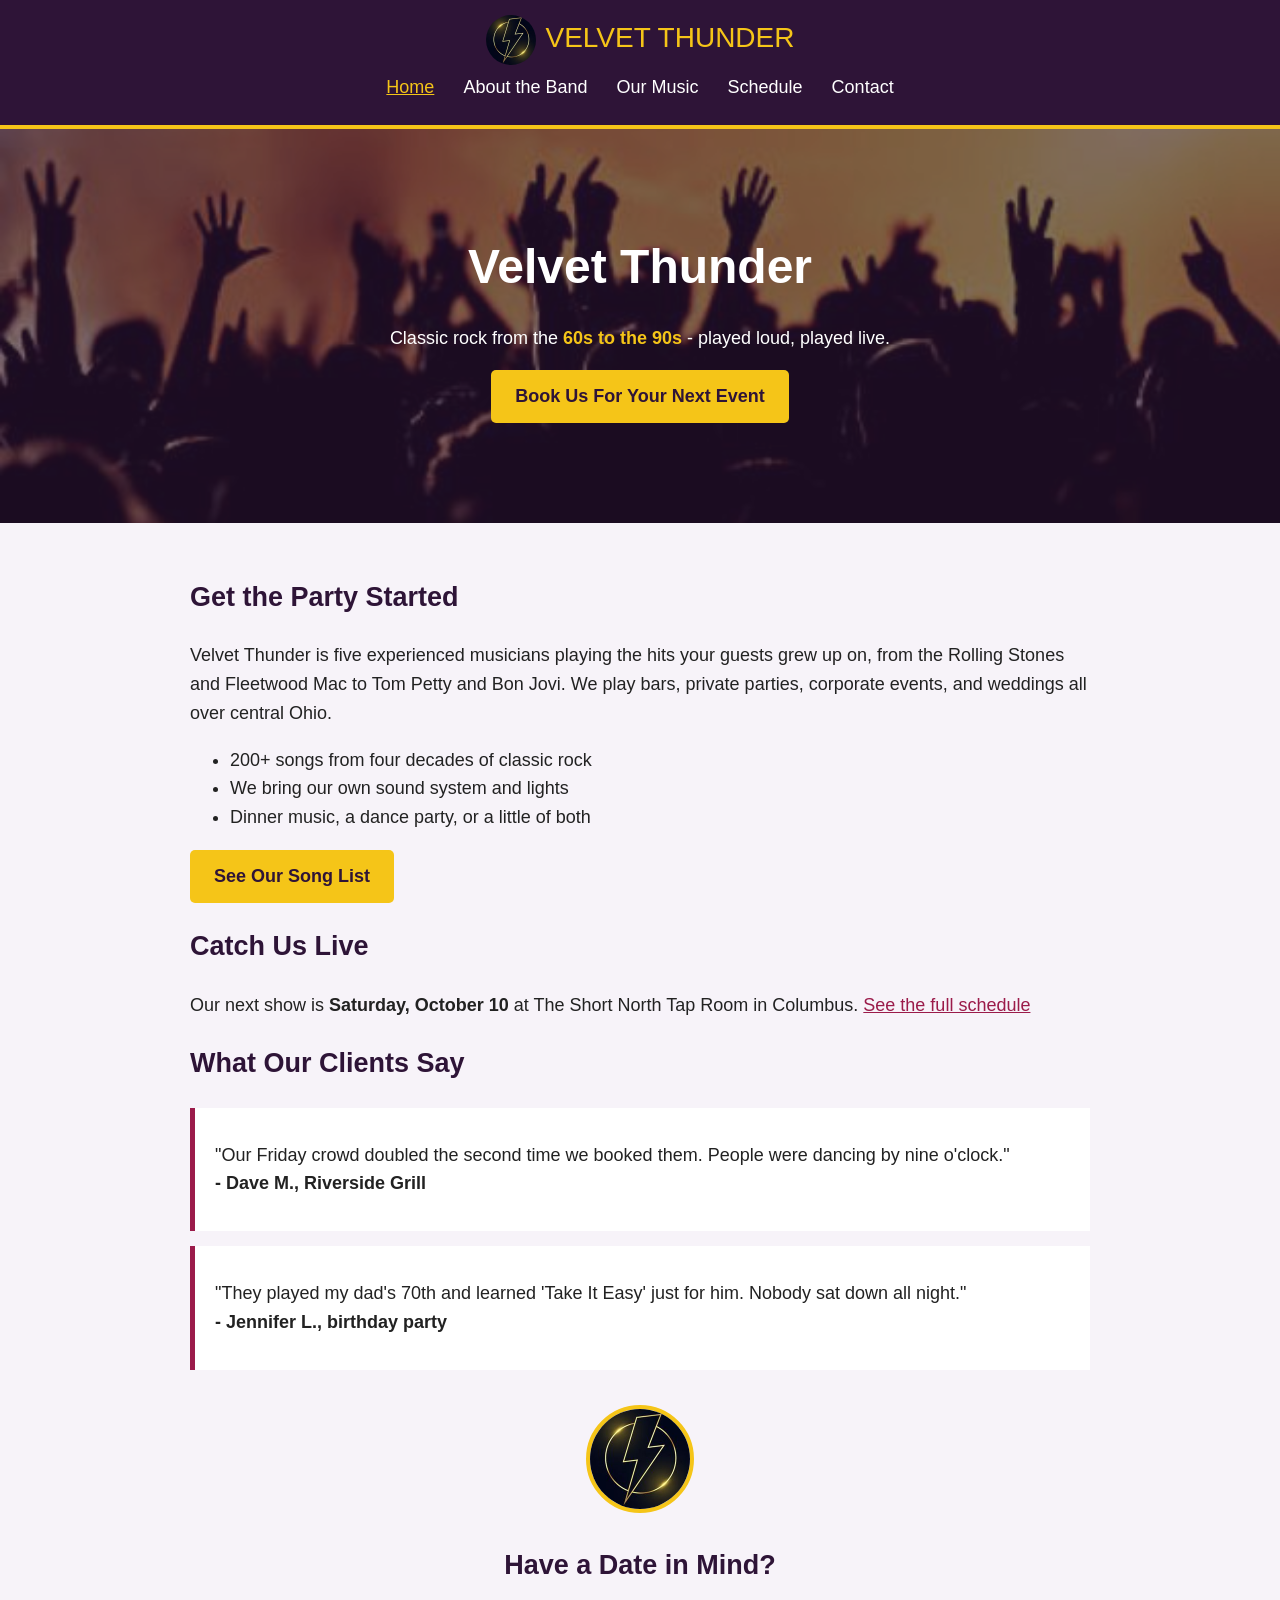
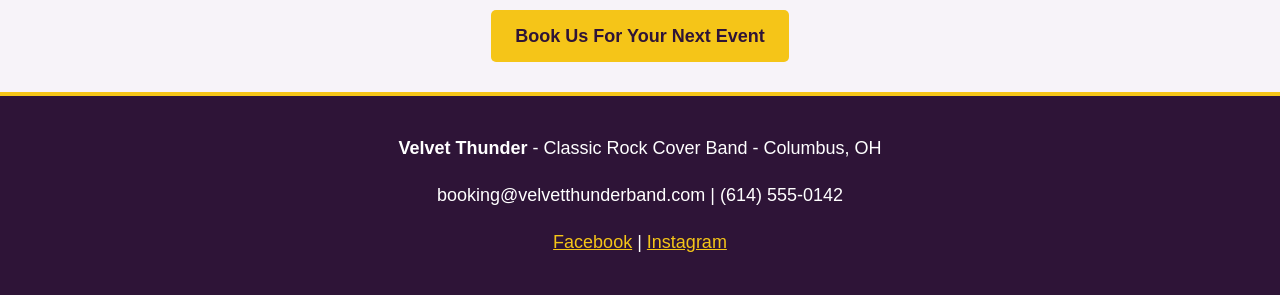
<file: index.html>
<!DOCTYPE html>
<html lang="en">
<head>
    <meta charset="utf-8">
    <!-- The site must be responsive and look good on a phone. -->
    <!-- Mobile source reference https://www.w3schools.com/css/css_rwd_viewport.asp -->
    <meta name="viewport" content="width=device-width, initial-scale=1">
    <title>Home - Velvet Thunder</title>
    <!-- An external stylesheet -->
    <link rel="stylesheet" href="css/styles.css">
    <link rel="icon" href="images/thunderbolt.jpg">
</head>
<body>
    <!-- 2+ fixed page elements to make the site look consistent - for example: header, navigation, sidebar or footer. Note that Navigation and Header cannot both count if the nav is in the header. -->
    <header>
        <a class="logo" href="index.html"><img src="images/thunderbolt.jpg" alt="">VELVET THUNDER</a>
        <!-- 4+ pages: a home page, a contact page, and two other pages. -->
        <nav>
        <a href="index.html" class="current">Home</a>
        <a href="about.html">About the Band</a>
        <a href="music.html">Our Music</a>
        <a href="schedule.html">Schedule</a>
        <a href="contact.html">Contact</a>
        </nav>
    </header>
    <!-- 2+ images – one must be a background image. The file size of an image must be less than 60k unless it is for a banner – then it can be up to 110k. -->
    <div class="hero">
        <div class="overlay">
            <h1>Velvet Thunder</h1>
            <!-- An inline style -->
            <p>Classic rock from the <span style="color: #f5c518; font-weight: bold;">60s to the 90s</span> - played loud, played live.</p>
            <a class="button" href="contact.html">Book Us For Your Next Event</a>
        </div>
    </div>
    <!-- Content must be "real" and realistic. Lorum Ipsum text is not acceptable. -->
    <div class="container">
        <h2>Get the Party Started</h2>
        <p>Velvet Thunder is five experienced musicians playing the hits your guests grew up on, from the Rolling Stones and Fleetwood Mac to Tom Petty and Bon Jovi. We play bars, private parties, corporate events, and weddings all over central Ohio.</p>
        <!-- A list -->
        <ul>
            <li>200+ songs from four decades of classic rock</li>
            <li>We bring our own sound system and lights</li>
            <li>Dinner music, a dance party, or a little of both</li>
        </ul>
        <p><a class="button" href="music.html">See Our Song List</a></p>
        <h2>Catch Us Live</h2>
        <p>Our next show is <strong>Saturday, October 10</strong> at The Short North Tap Room in Columbus. <a href="schedule.html">See the full schedule</a></p>
        <h2>What Our Clients Say</h2>
        <div class="box">
            <p>"Our Friday crowd doubled the second time we booked them. People were dancing by nine o'clock."<br><strong>- Dave M., Riverside Grill</strong></p>
        </div>
        <div class="box">
            <p>"They played my dad's 70th and learned 'Take It Easy' just for him. Nobody sat down all night."<br><strong>- Jennifer L., birthday party</strong></p>
        </div>
        <div class="center">
            <img class="flash" src="images/thunderbolt.jpg" alt="">
            <h2>Have a Date in Mind?</h2>
            <a class="button" href="contact.html">Book Us For Your Next Event</a>
        </div>
    </div>
    <!-- fixed element 2: footer -->
    <footer>
        <p><strong>Velvet Thunder</strong> - Classic Rock Cover Band - Columbus, OH</p>
        <p>booking@velvetthunderband.com | (614) 555-0142</p>
        <p><a href="https://www.facebook.com/" target="_blank">Facebook</a> | <a href="https://www.instagram.com/" target="_blank">Instagram</a></p>
    </footer>
</body>
</html>
</file>
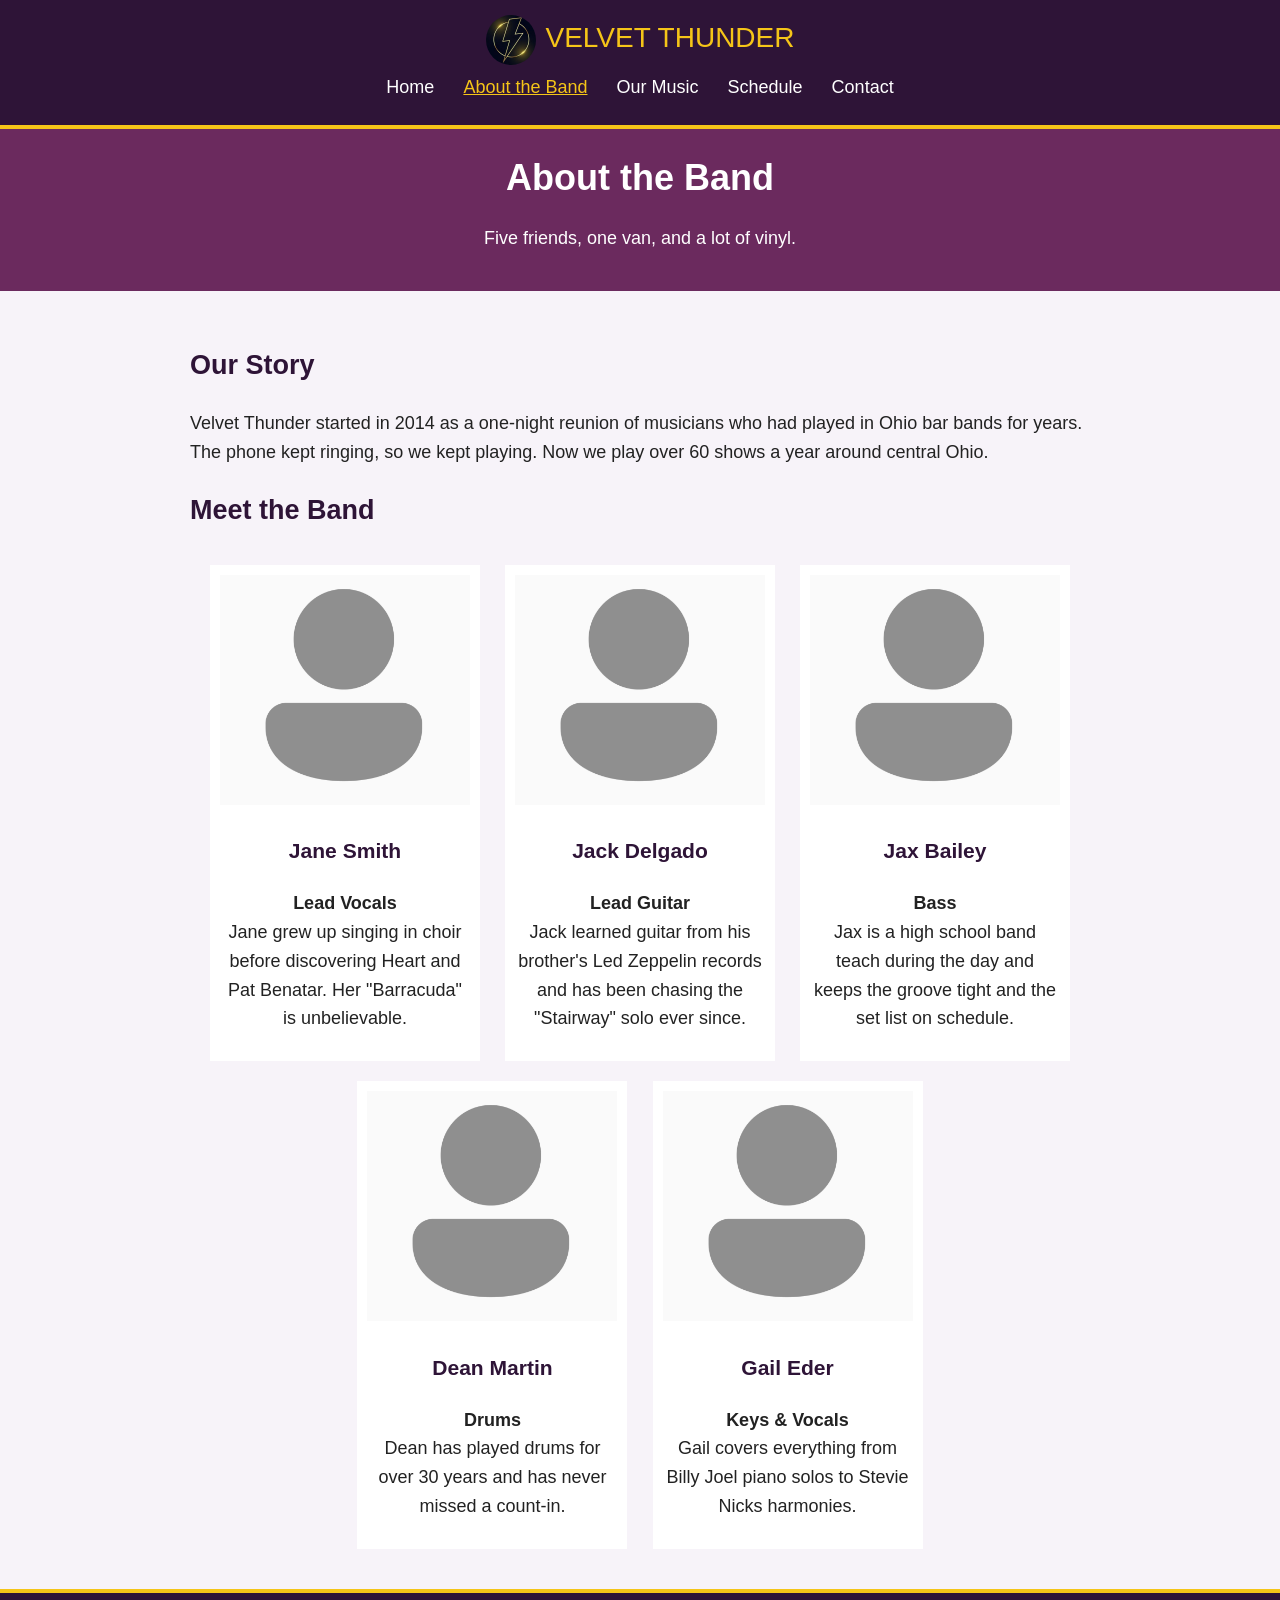
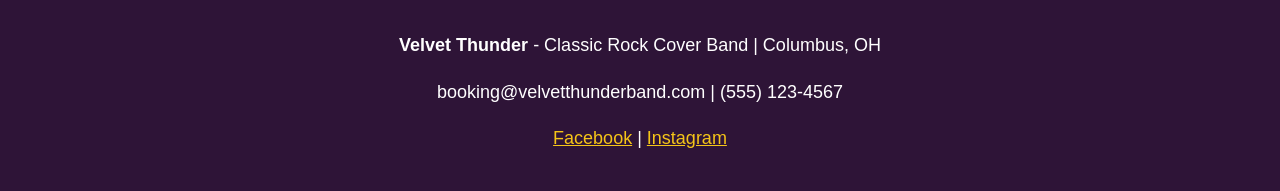
<file: about.html>
<!DOCTYPE html>
<html lang="en">
<head>
    <meta charset="utf-8">
    <!-- The site must be responsive and look good on a phone. -->
     <!-- Mobile source reference https://www.w3schools.com/css/css_rwd_viewport.asp -->
    <meta name="viewport" content="width=device-width, initial-scale=1">
    <title>About the Band - Velvet Thunder</title>
    <!-- external stylesheet -->
    <link rel="stylesheet" href="css/styles.css">
    <link rel="icon" href="images/thunderbolt.jpg">
    <!-- internal stylesheet on at least one page -->
    <style>
        .member {
            display: inline-block;
            vertical-align: top;
            width: 250px;
            margin: 10px;
            background-color: white;
            padding: 10px;
        }
        .member img {
            width: 100%;
        }
    </style>
</head>
<body>
    <!-- 2+ fixed page elements to make the site look consistent - for example: header, navigation, sidebar or footer. Note that Navigation and Header cannot both count if the nav is in the header. -->
    <header>
        <a class="logo" href="index.html"><img src="images/thunderbolt.jpg" alt="">VELVET THUNDER</a>
        <!-- 4+ pages: a home page, a contact page, and two other pages. -->
        <nav>
        <a href="index.html">Home</a>
        <a href="about.html" class="current">About the Band</a>
        <a href="music.html">Our Music</a>
        <a href="schedule.html">Schedule</a>
        <a href="contact.html">Contact</a>
        </nav>
    </header>
    <div class="page-title">
        <h1>About the Band</h1>
        <p>Five friends, one van, and a lot of vinyl.</p>
    </div>
    <!-- Content must be real and realistic. Lorum Ipsum text is not acceptable. -->
    <div class="container">
        <h2>Our Story</h2>
        <p>Velvet Thunder started in 2014 as a one-night reunion of musicians who had played in Ohio bar bands for years. The phone kept ringing, so we kept playing. Now we play over 60 shows a year around central Ohio.</p>
        <h2>Meet the Band</h2>
        <!-- 2+ images - one must be a background image. The file size of an image must be less than 60k unless it is for a banner – then it can be up to 110k. -->
        <div class="center">
            <div class="member">
                <img src="images/person.png" alt="Jane Smith, Lead Vocals">
                <h3>Jane Smith</h3>
                <p><strong>Lead Vocals</strong><br>Jane grew up singing in choir before discovering Heart and Pat Benatar. Her "Barracuda" is unbelievable.</p>
            </div>
            <div class="member">
                <img src="images/person.png" alt="Jack Delgado, Lead Guitar">
                <h3>Jack Delgado</h3>
                <p><strong>Lead Guitar</strong><br>Jack learned guitar from his brother's Led Zeppelin records and has been chasing the "Stairway" solo ever since.</p>
            </div>
            <div class="member">
                <img src="images/person.png" alt="Jax Bailey, Bass">
                <h3>Jax Bailey</h3>
                <p><strong>Bass</strong><br>Jax is a high school band teach during the day and keeps the groove tight and the set list on schedule.</p>
            </div>
            <div class="member">
                <img src="images/person.png" alt="Dean Martin, Drums">
                <h3>Dean Martin</h3>
                <p><strong>Drums</strong><br>Dean has played drums for over 30 years and has never missed a count-in.</p>
            </div>
            <div class="member">
                <img src="images/person.png" alt="Gail Eder, Keys &amp; Vocals">
                <h3>Gail Eder</h3>
                <p><strong>Keys &amp; Vocals</strong><br>Gail covers everything from Billy Joel piano solos to Stevie Nicks harmonies.</p>
            </div>
        </div>
    </div>
    <!-- fixed element 2: footer -->
    <footer>
        <p><strong>Velvet Thunder</strong> - Classic Rock Cover Band | Columbus, OH</p>
        <p>booking@velvetthunderband.com | (555) 123-4567</p>
        <p><a href="https://www.facebook.com/" target="_blank">Facebook</a> | <a href="https://www.instagram.com/" target="_blank">Instagram</a></p>
    </footer>
</body>
</html>
</file>
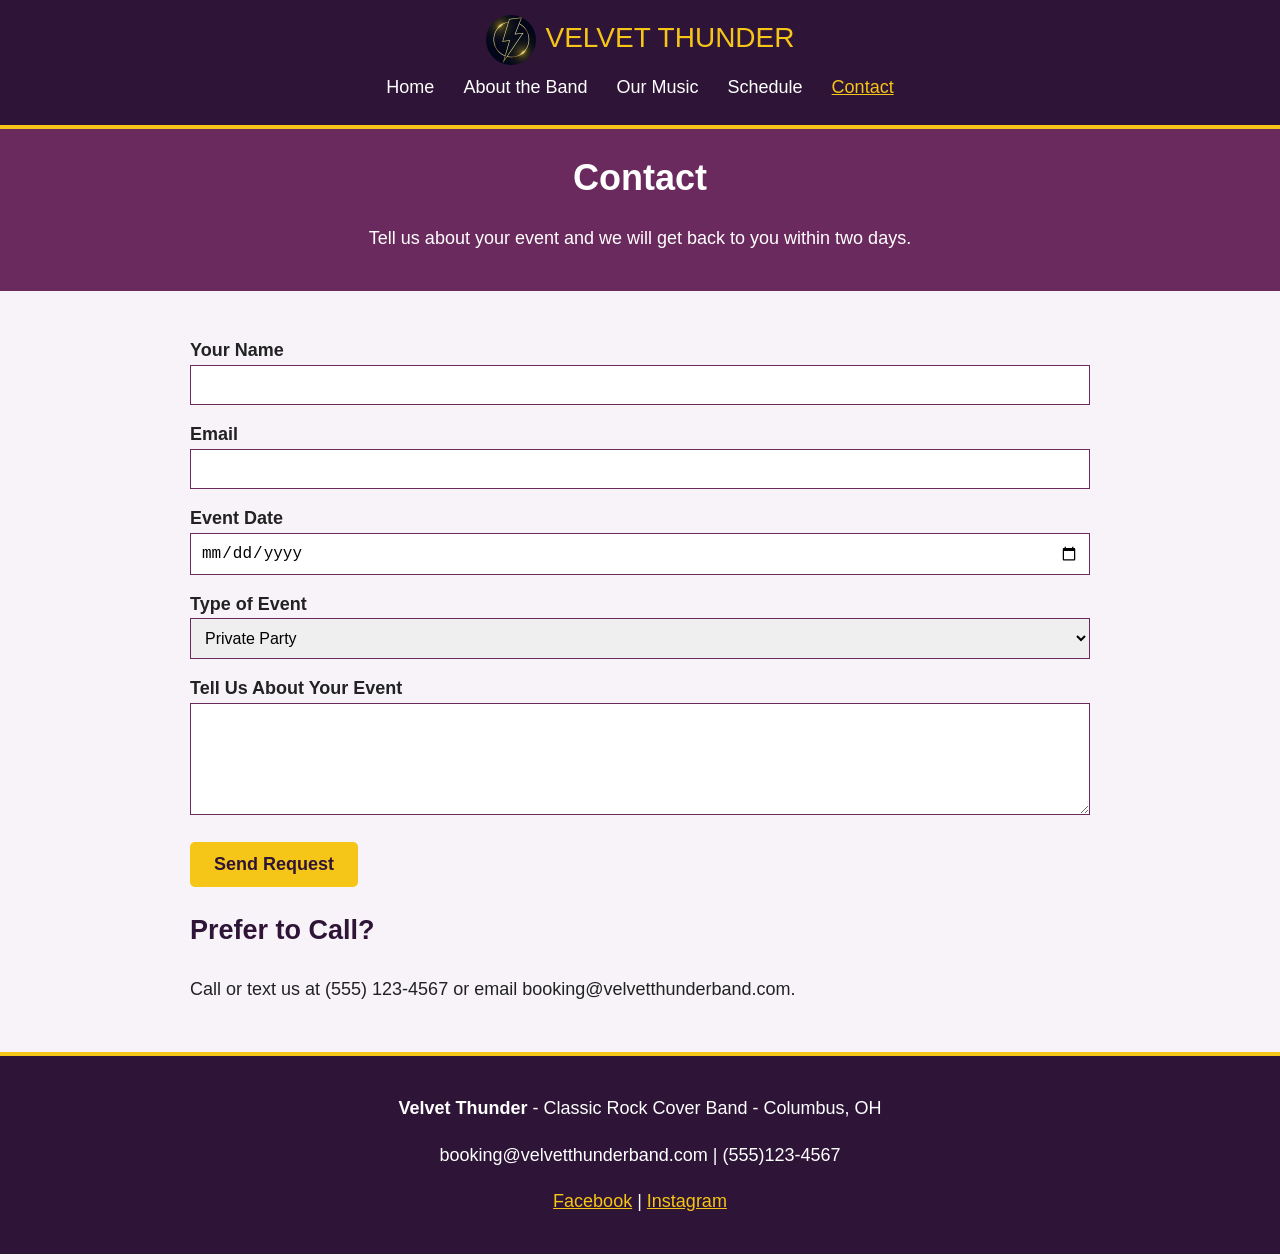
<file: contact.html>
<!DOCTYPE html>
<html lang="en">
<head>
    <meta charset="utf-8">
    <!-- The site must be responsive and look good on a phone. -->
    <!-- Mobile source reference https://www.w3schools.com/css/css_rwd_viewport.asp -->
    <meta name="viewport" content="width=device-width, initial-scale=1">
    <title>Contact - Velvet Thunder</title>
    <!-- An external stylesheet -->
    <link rel="stylesheet" href="css/styles.css">
    <link rel="icon" href="images/thunderbolt.jpg">
</head>
<body>
    <!-- 2+ fixed page elements to make the site look consistent - for example: header, navigation, sidebar or footer. Note that Navigation and Header cannot both count if the nav is in the header. -->
    <header>
        <a class="logo" href="index.html"><img src="images/thunderbolt.jpg" alt="">VELVET THUNDER</a>
        <!-- 4+ pages: a home page, a contact page, and two other pages. -->
        <nav>
        <a href="index.html">Home</a>
        <a href="about.html">About the Band</a>
        <a href="music.html">Our Music</a>
        <a href="schedule.html">Schedule</a>
        <a href="contact.html" class="current">Contact</a>
        </nav>
    </header>
    <div class="page-title">
        <h1>Contact</h1>
        <p>Tell us about your event and we will get back to you within two days.</p>
    </div>
    <!-- Content must be "real" and realistic. Lorum Ipsum text is not acceptable. -->
    <div class="container">
        <!-- A form -->
        <form>
            <label for="name">Your Name</label>
            <input type="text" id="name" name="name" required>
            <label for="email">Email</label>
            <input type="email" id="email" name="email" required>
            <label for="date">Event Date</label>
            <input type="date" id="date" name="date">
            <label for="type">Type of Event</label>
            <select id="type" name="type">
                <option>Private Party</option>
                <option>Bar or Venue</option>
                <option>Corporate Event</option>
                <option>Wedding</option>
                <option>Other</option>
            </select>
            <label for="message">Tell Us About Your Event</label>
            <textarea id="message" name="message" rows="5"></textarea>
            <p><button type="submit" class="button">Send Request</button></p>
        </form>
        <h2>Prefer to Call?</h2>
        <p>Call or text us at (555) 123-4567 or email booking@velvetthunderband.com.</p>
    </div>
    <!-- fixed element 2: footer -->
    <footer>
        <p><strong>Velvet Thunder</strong> - Classic Rock Cover Band - Columbus, OH</p>
        <p>booking@velvetthunderband.com | (555)123-4567</p>
        <p><a href="https://www.facebook.com/" target="_blank">Facebook</a> | <a href="https://www.instagram.com/" target="_blank">Instagram</a></p>
    </footer>
</body>
</html>
</file>
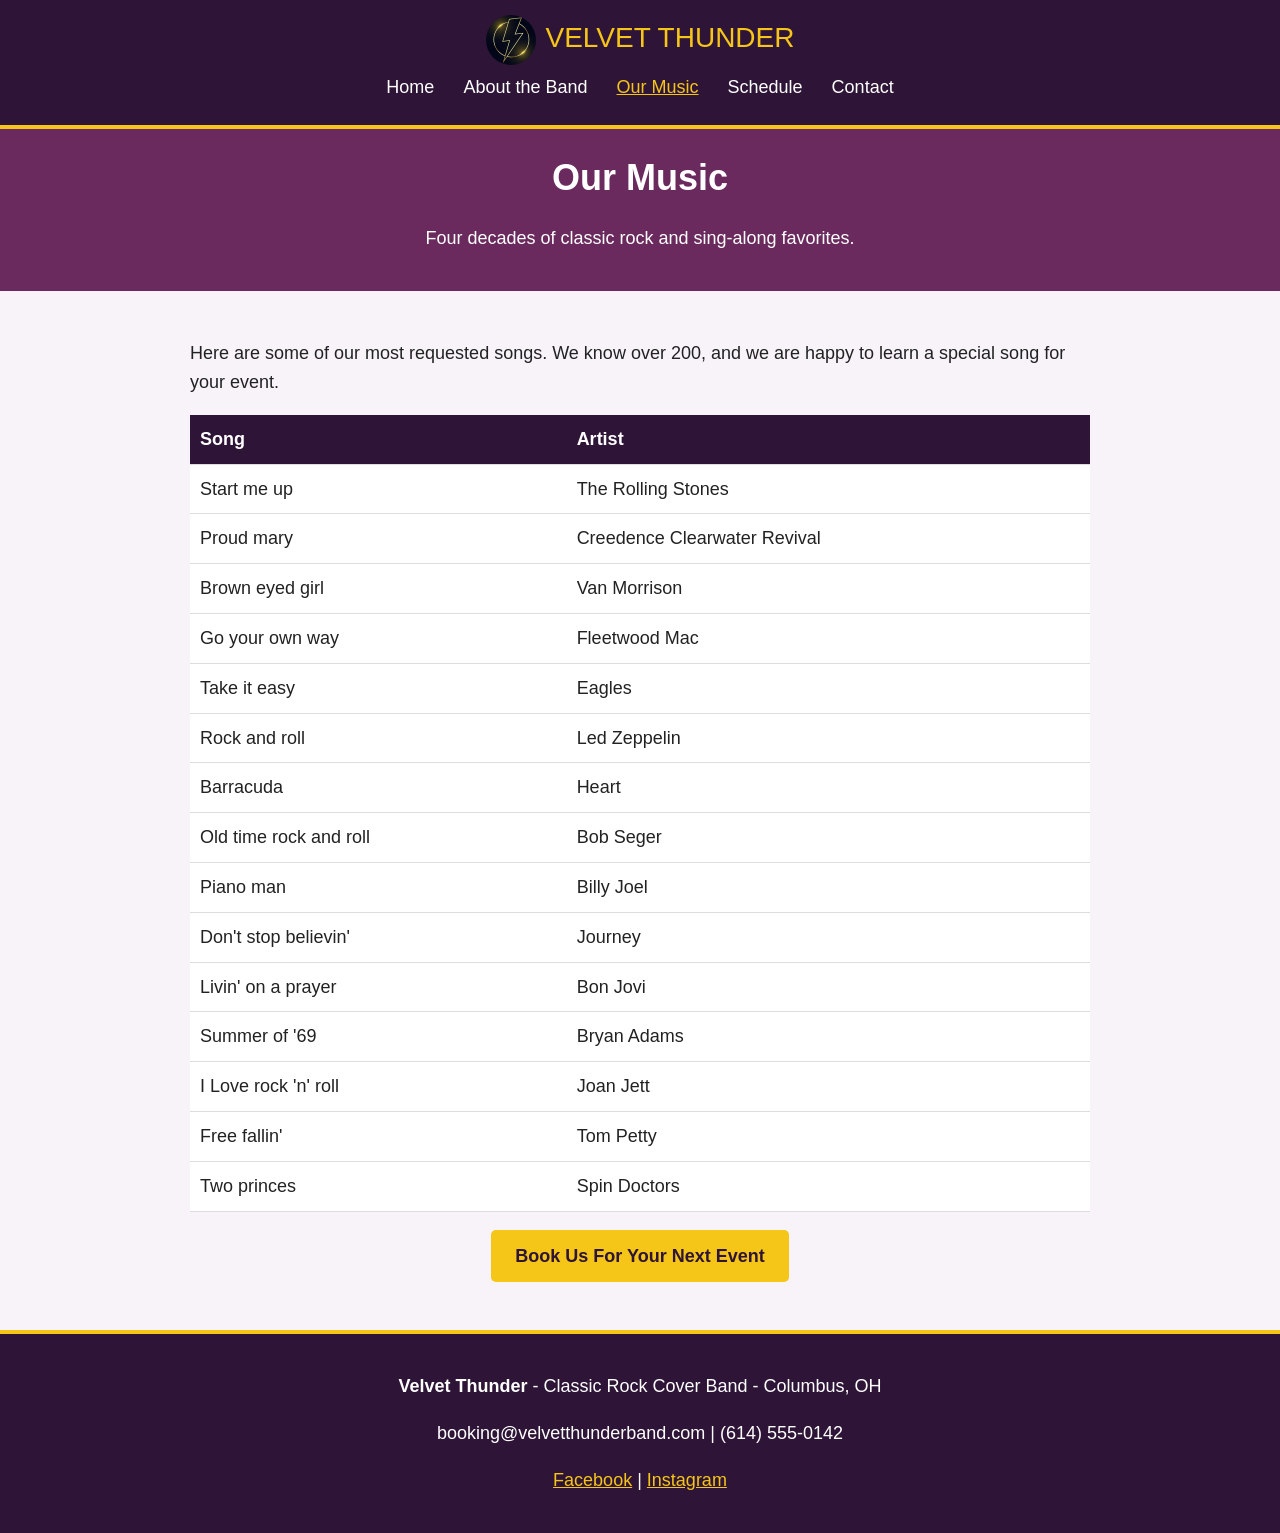
<file: music.html>
<!DOCTYPE html>
<html lang="en">
<head>
    <meta charset="utf-8">
    <!-- The site must be responsive and look good on a phone. -->
    <!-- Mobile source reference https://www.w3schools.com/css/css_rwd_viewport.asp -->
    <meta name="viewport" content="width=device-width, initial-scale=1">
    <title>Our Music - Velvet Thunder</title>
    <!-- An external stylesheet -->
    <link rel="stylesheet" href="css/styles.css">
    <link rel="icon" href="images/thunderbolt.jpg">
</head>
<body>
    <!-- 2+ fixed page elements to make the site look consistent - for example: header, navigation, sidebar or footer. Note that Navigation and Header cannot both count if the nav is in the header. -->
    <header>
        <a class="logo" href="index.html"><img src="images/thunderbolt.jpg" alt="">VELVET THUNDER</a>
        <!-- 4+ pages: a home page, a contact page, and two other pages. -->
        <nav>
        <a href="index.html">Home</a>
        <a href="about.html">About the Band</a>
        <a href="music.html" class="current">Our Music</a>
        <a href="schedule.html">Schedule</a>
        <a href="contact.html">Contact</a>
        </nav>
    </header>
    <div class="page-title">
        <h1>Our Music</h1>
        <p>Four decades of classic rock and sing-along favorites.</p>
    </div>
    <!-- Content must be "real" and realistic. Lorum Ipsum text is not acceptable. -->
    <div class="container">
        <p>Here are some of our most requested songs. We know over 200, and we are happy to learn a special song for your event.</p>
        <!-- A table-->
        <table>
            <tr><th>Song</th><th>Artist</th></tr>
            <tr><td>Start me up</td><td>The Rolling Stones</td></tr>
            <tr><td>Proud mary</td><td>Creedence Clearwater Revival</td></tr>
            <tr><td>Brown eyed girl</td><td>Van Morrison</td></tr>
            <tr><td>Go your own way</td><td>Fleetwood Mac</td></tr>
            <tr><td>Take it easy</td><td>Eagles</td></tr>
            <tr><td>Rock and roll</td><td>Led Zeppelin</td></tr>
            <tr><td>Barracuda</td><td>Heart</td></tr>
            <tr><td>Old time rock and roll</td><td>Bob Seger</td></tr>
            <tr><td>Piano man</td><td>Billy Joel</td></tr>
            <tr><td>Don't stop believin'</td><td>Journey</td></tr>
            <tr><td>Livin' on a prayer</td><td>Bon Jovi</td></tr>
            <tr><td>Summer of '69</td><td>Bryan Adams</td></tr>
            <tr><td>I Love rock 'n' roll</td><td>Joan Jett</td></tr>
            <tr><td>Free fallin'</td><td>Tom Petty</td></tr>
            <tr><td>Two princes</td><td>Spin Doctors</td></tr>
        </table>
        <p class="center"><a class="button" href="contact.html">Book Us For Your Next Event</a></p>
    </div>
    <!-- fixed element 2: footer -->
    <footer>
        <p><strong>Velvet Thunder</strong> - Classic Rock Cover Band - Columbus, OH</p>
        <p>booking@velvetthunderband.com | (614) 555-0142</p>
        <p><a href="https://www.facebook.com/" target="_blank">Facebook</a> | <a href="https://www.instagram.com/" target="_blank">Instagram</a></p>
    </footer>
</body>
</html>
</file>
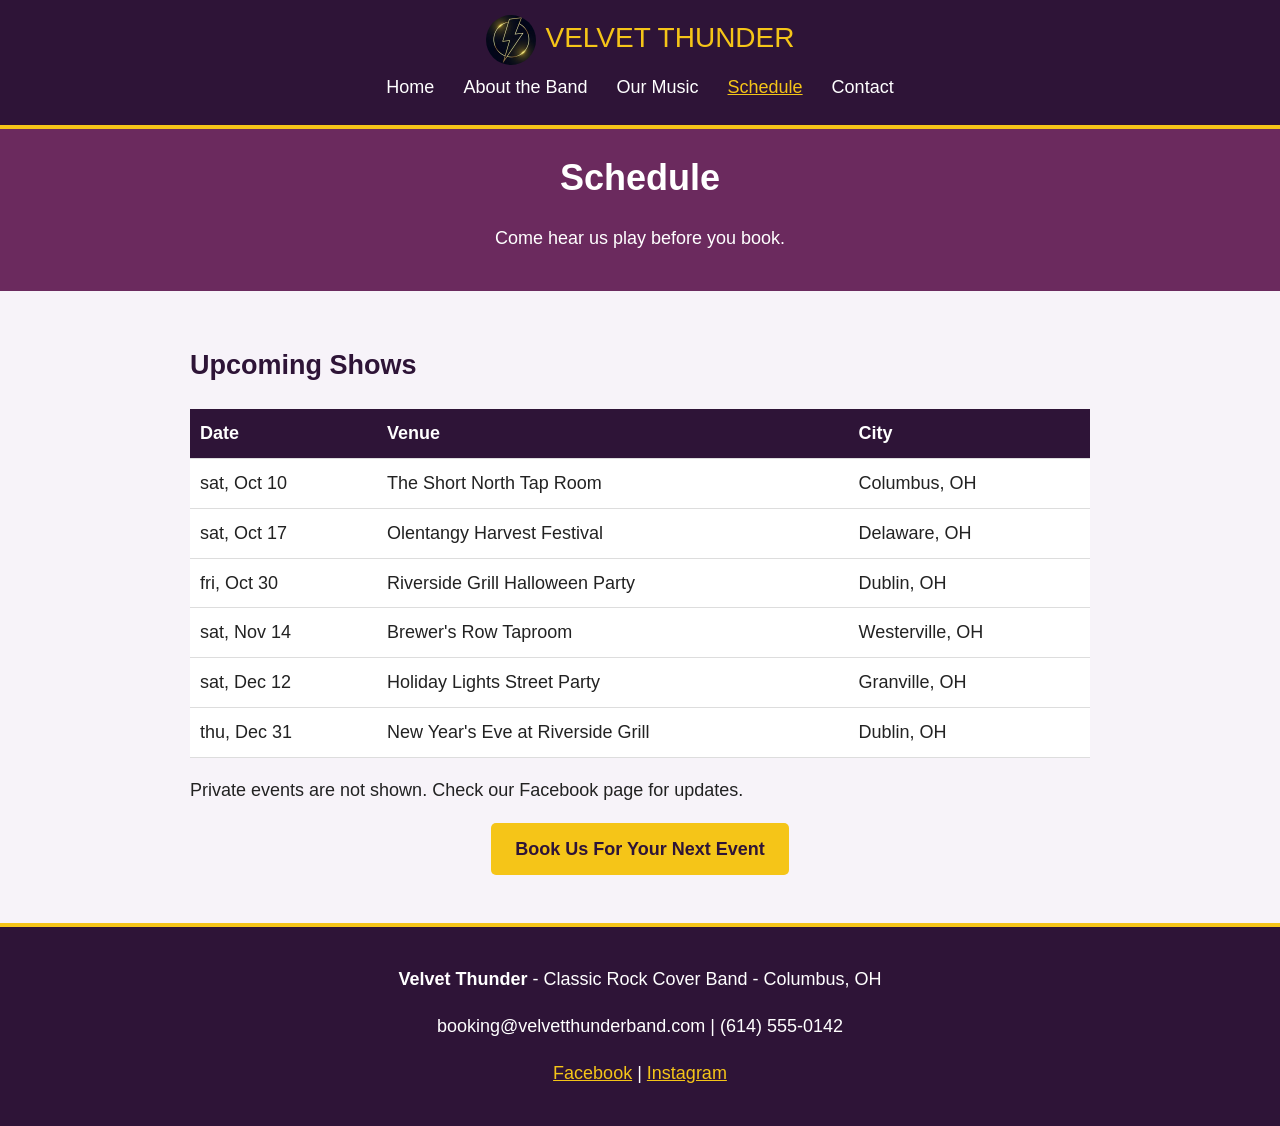
<file: schedule.html>
<!DOCTYPE html>
<html lang="en">
<head>
    <meta charset="utf-8">
    <!-- The site must be responsive and look good on a phone. -->
    <!-- Mobile source reference https://www.w3schools.com/css/css_rwd_viewport.asp -->
    <meta name="viewport" content="width=device-width, initial-scale=1">
    <title>Schedule - Velvet Thunder</title>
    <!-- An external stylesheet -->
    <link rel="stylesheet" href="css/styles.css">
    <link rel="icon" href="images/thunderbolt.jpg">
</head>
<body>
    <!-- 2+ fixed page elements to make the site look consistent - for example: header, navigation, sidebar or footer. Note that Navigation and Header cannot both count if the nav is in the header. -->
    <header>
        <a class="logo" href="index.html"><img src="images/thunderbolt.jpg" alt="">VELVET THUNDER</a>
        <!-- 4+ pages: a home page, a contact page, and two other pages. -->
        <nav>
        <a href="index.html">Home</a>
        <a href="about.html">About the Band</a>
        <a href="music.html">Our Music</a>
        <a href="schedule.html" class="current">Schedule</a>
        <a href="contact.html">Contact</a>
        </nav>
    </header>
    <div class="page-title">
        <h1>Schedule</h1>
        <p>Come hear us play before you book.</p>
    </div>
    <!-- Content must be "real" and realistic. Lorum Ipsum text is not acceptable. -->
    <div class="container">
        <h2>Upcoming Shows</h2>
        <!-- A table -->
        <table>
            <tr><th>Date</th><th>Venue</th><th>City</th></tr>
            <tr><td>sat, Oct 10</td><td>The Short North Tap Room</td><td>Columbus, OH</td></tr>
            <tr><td>sat, Oct 17</td><td>Olentangy Harvest Festival</td><td>Delaware, OH</td></tr>
            <tr><td>fri, Oct 30</td><td>Riverside Grill Halloween Party</td><td>Dublin, OH</td></tr>
            <tr><td>sat, Nov 14</td><td>Brewer's Row Taproom</td><td>Westerville, OH</td></tr>
            <tr><td>sat, Dec 12</td><td>Holiday Lights Street Party</td><td>Granville, OH</td></tr>
            <tr><td>thu, Dec 31</td><td>New Year's Eve at Riverside Grill</td><td>Dublin, OH</td></tr>
        </table>
        <p>Private events are not shown. Check our Facebook page for updates.</p>
        <p class="center"><a class="button" href="contact.html">Book Us For Your Next Event</a></p>
    </div>

    <!-- fixed element 2: footer -->
    <footer>
        <p><strong>Velvet Thunder</strong> - Classic Rock Cover Band - Columbus, OH</p>
        <p>booking@velvetthunderband.com | (614) 555-0142</p>
        <p><a href="https://www.facebook.com/" target="_blank">Facebook</a> | <a href="https://www.instagram.com/" target="_blank">Instagram</a></p>
    </footer>
</body>
</html>
</file>
<file: css/styles.css>
body {
    margin: 0;
    font-family: Verdana, Arial, sans-serif;
    font-size: 18px;
    line-height: 1.6;
    color: #222222;
    background-color: #f7f3f9;
}
h1, h2, h3 {
    font-family: "Arial Black", Arial, sans-serif;
    color: #2e1437;
}
a {
    color: #9b1b4a;
}
.container {
    max-width: 900px;
    margin: 0 auto;
    padding: 30px 20px;
}
.center {
    text-align: center;
}
/* 2+ fixed page elements to make the site look consistent - for example: header, navigation,
sidebar or footer. Note that Navigation and Header cannot both count if the nav is in the
header */
/* fixed element 1:header */
header {
    background-color: #2e1437;
    border-bottom: 4px solid #f5c518;
    padding: 15px 20px;
    text-align: center;
}
.logo {
    font-family: "Arial Black", Arial, sans-serif;
    font-size: 28px;
    color: #f5c518;
    text-decoration: none;
}
/* thunderbolt logo next to the band name */
.logo img {
    height: 50px;
    border-radius: 50%;
    vertical-align: middle;
    margin-right: 10px;
}
nav a {
    display: inline-block;
    color: white;
    text-decoration: none;
    padding: 8px 12px;
}
nav a:hover {
    color: #f5c518;
}
nav a.current {
    color: #f5c518;
    text-decoration: underline;
}
.button {
    display: inline-block;
    background-color: #f5c518;
    color: #2e1437;
    font-weight: bold;
    text-decoration: none;
    padding: 12px 24px;
    border: none;
    border-radius: 5px;
    font-size: 18px;
}
.button:hover {
    background-color: #9b1b4a;
    color: white;
}
/* 2+ images – one must be a background image. The file size of an image must be less than
60k unless it is for a banner – then it can be up to 110k. (crowd-photo.jpg, 17 KB) */
.hero {
    background-image: url("../images/crowd-photo.jpg");
    background-size: cover;
    background-position: center;
    color: white;
    text-align: center;
}
.overlay {
    background-color: rgba(46, 20, 55, 0.6);
    padding: 100px 20px;
}
.hero h1 {
    color: white;
    font-size: 48px;
    margin: 0;
}
.page-title {
    background-color: #6b2a5e;
    color: white;
    padding: 20px;
    text-align: center;
}
.page-title h1 {
    color: white;
    margin: 0;
}
.flash {
    width: 100px;
    border-radius: 50%;
    border: 4px solid #f5c518;
    margin-top: 20px;
}
.box {
    background-color: white;
    border-left: 5px solid #9b1b4a;
    padding: 15px 20px;
    margin-bottom: 15px;
}
/* a table */
table {
    width: 100%;
    border-collapse: collapse;
    background-color: white;
}
th {
    background-color: #2e1437;
    color: white;
}
th, td {
    padding: 10px;
    text-align: left;
    border-bottom: 1px solid #ddd;
}
/* a form */
label {
    display: block;
    font-weight: bold;
    margin-top: 15px;
}
input, select, textarea {
    width: 100%;
    padding: 10px;
    font-size: 16px;
    border: 1px solid #6b2a5e;
    box-sizing: border-box;
}
/* fixed element 2: footer */
footer {
    background-color: #2e1437;
    color: white;
    text-align: center;
    padding: 20px;
    border-top: 4px solid #f5c518;
}
footer a {
    color: #f5c518;
}
/* The site must be responsive and look good on a phone. */
@media (max-width: 600px) {
    body {
        font-size: 16px;
    }
    .overlay {
        padding: 60px 15px;
    }
    .hero h1 {
        font-size: 32px;
    }
    nav a {
        padding: 6px 8px;
    }
    th, td {
        padding: 6px;
        font-size: 14px;
    }
}
</file>
